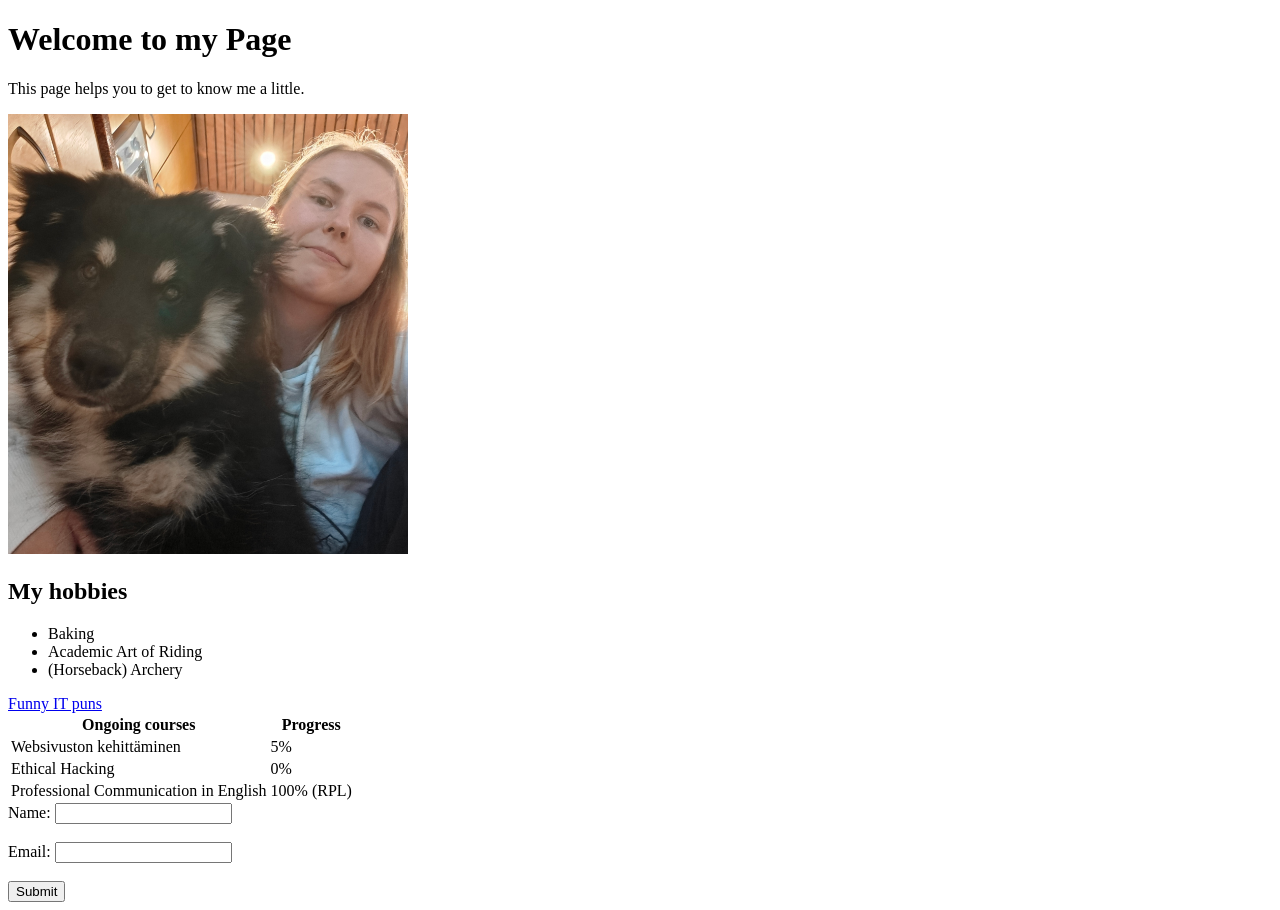
<file: WS01_HTML/index.html>
<!DOCTYPE html>
<html lang="en">
<head>
    <meta charset="UTF-8">
    <meta name="viewport" content="width=device-width, initial-scale=1.0">
    <title>My First HTML Page</title>
</head>
<body>
    <h1>Welcome to my Page</h1>
    <p>This page helps you to get to know me a little.</p>
    <img src="/WS01_HTML/IMG_20261027_130428.jpg" alt="Me and my dog" width="400">
    <h2>My hobbies</h2>
    <ul>
        <li>Baking</li>
        <li>Academic Art of Riding</li>
        <li>(Horseback) Archery</li>
    </ul>
    <a href="https://www.atera.com/blog/a-compilation-of-best-it-puns/">Funny IT puns</a>
    <table>
    <tr>
        <th>Ongoing courses</th>
        <th>Progress</th>
    </tr>
    <tr>
        <td>Websivuston kehittäminen</td>
        <td>5%</td>
    </tr>
    <tr>
        <td>Ethical Hacking</td>
        <td>0%</td>
    </tr>
    <tr>
        <td>Professional Communication in English</td>
        <td>100% (RPL)</td>
    </tr>
    </table>
    <form>
        <label for="name">Name:</label>
        <input type="text" id="name" name="name"><br><br>
        <label for="email">Email:</label>
        <input type="email" id="email" name="email"><br><br>
        <input type="submit" value="Submit">
        </form>
</body>
</html>
</file>
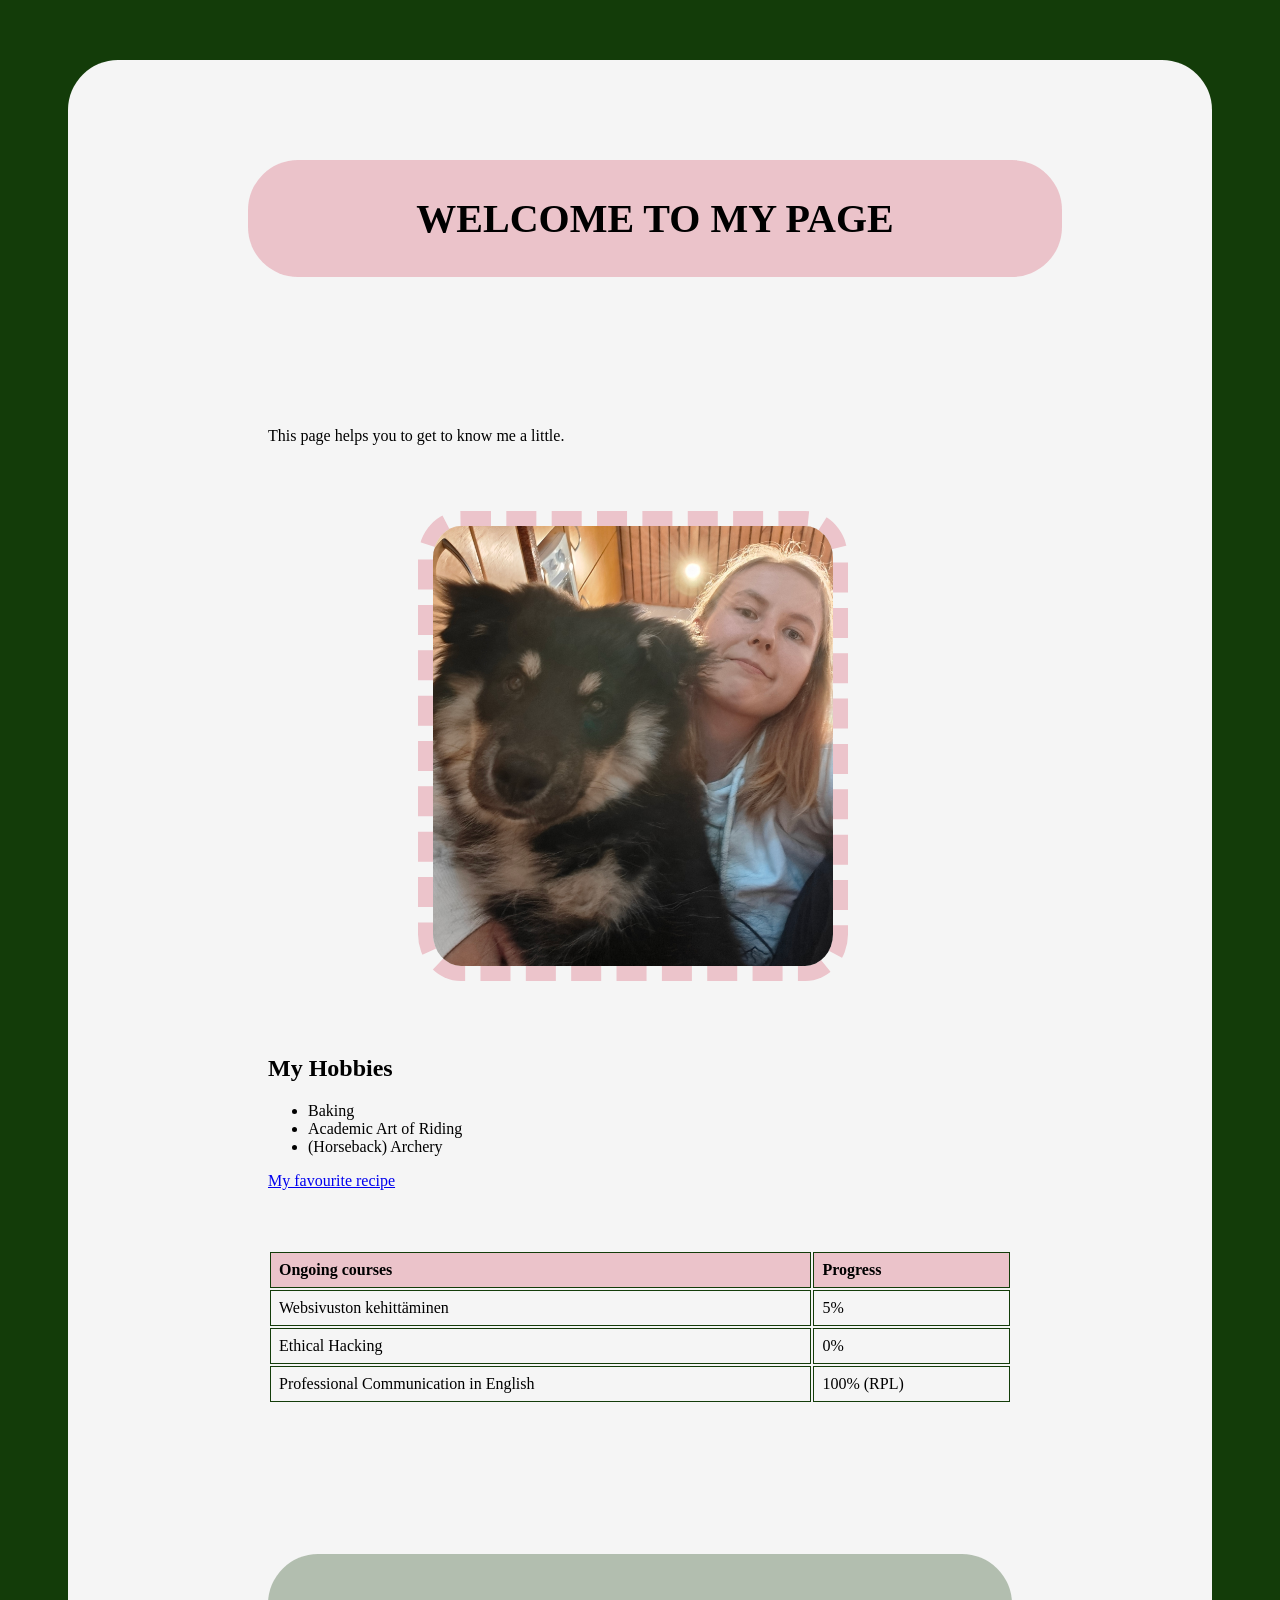
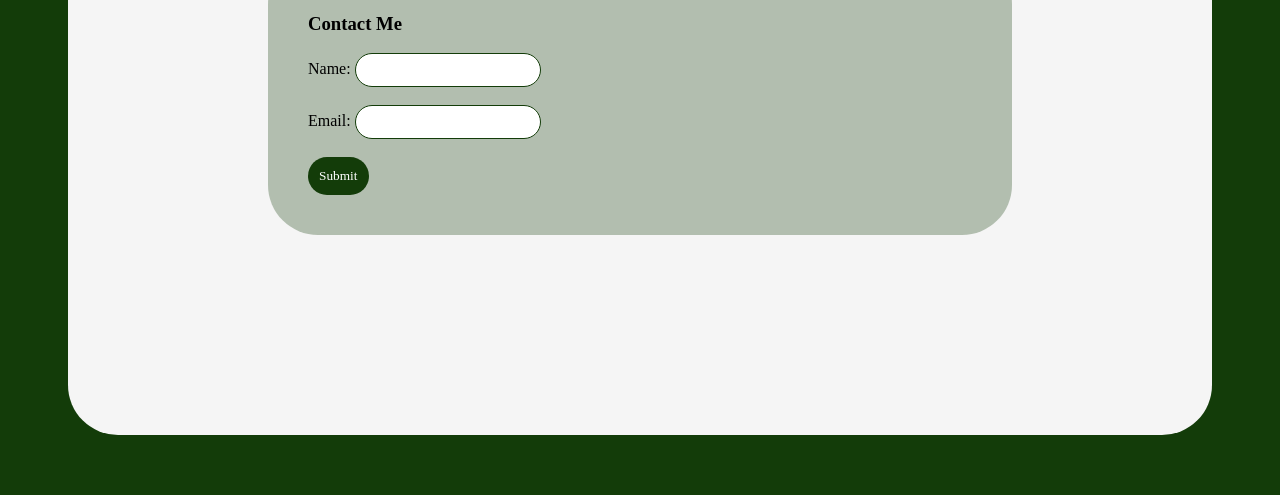
<file: WS02_CSS/index.html>
<!DOCTYPE html>
<html lang="en">
<head>
    <meta charset="UTF-8">
    <meta name="viewport" content="width=device-width, initial-scale=1.0">
    <title>My First HTML Page</title>
    <link rel="stylesheet" href="./style.css">
    <style>
    h1 {
      background-color: rgba(234, 185, 193, 0.824);
      border-radius: 50px;
      width: 100%;
      padding: 35px;
      margin: -100px 0px 150px -20px;
        text-align: center;
        font-size: 40px;
    }
    </style>
</head>
<body>
    <div class="content">
    <h1 style="font-family: Comic Sans MS">WELCOME TO MY PAGE</h1>
    <p>This page helps you to get to know me a little.</p>
    <img src="./IMG_20261027_130428.jpg" alt="Me and my dog" width="400"> 
    <h2>My Hobbies</h2>
    <ul>
        <li>Baking</li>
        <li>Academic Art of Riding</li>
        <li>(Horseback) Archery</li>
    </ul>
    <a href="https://yhteishyva.fi/reseptit/raikas-raparperijuustokakku/3ZghuYpvi6RT2a2CDt3ezH/">My favourite recipe</a>
    <table>
    <tr>
        <th>Ongoing courses</th>
        <th>Progress</th>
    </tr>
    <tr>
        <td>Websivuston kehittäminen</td>
        <td>5%</td>
    </tr>
    <tr>
        <td>Ethical Hacking</td>
        <td>0%</td>
    </tr>
    <tr>
        <td>Professional Communication in English</td>
        <td>100% (RPL)</td>
    </tr>
    </table>
    <form>
        <h3>Contact Me</h3>
        <label for="name">Name:</label>
        <input type="text" id="name" name="name"><br><br>
        <label for="email">Email:</label>
        <input type="email" id="email" name="email"><br><br>
        <input type="submit" value="Submit">
        </form>
    </div>
</body>
</html>
</file>
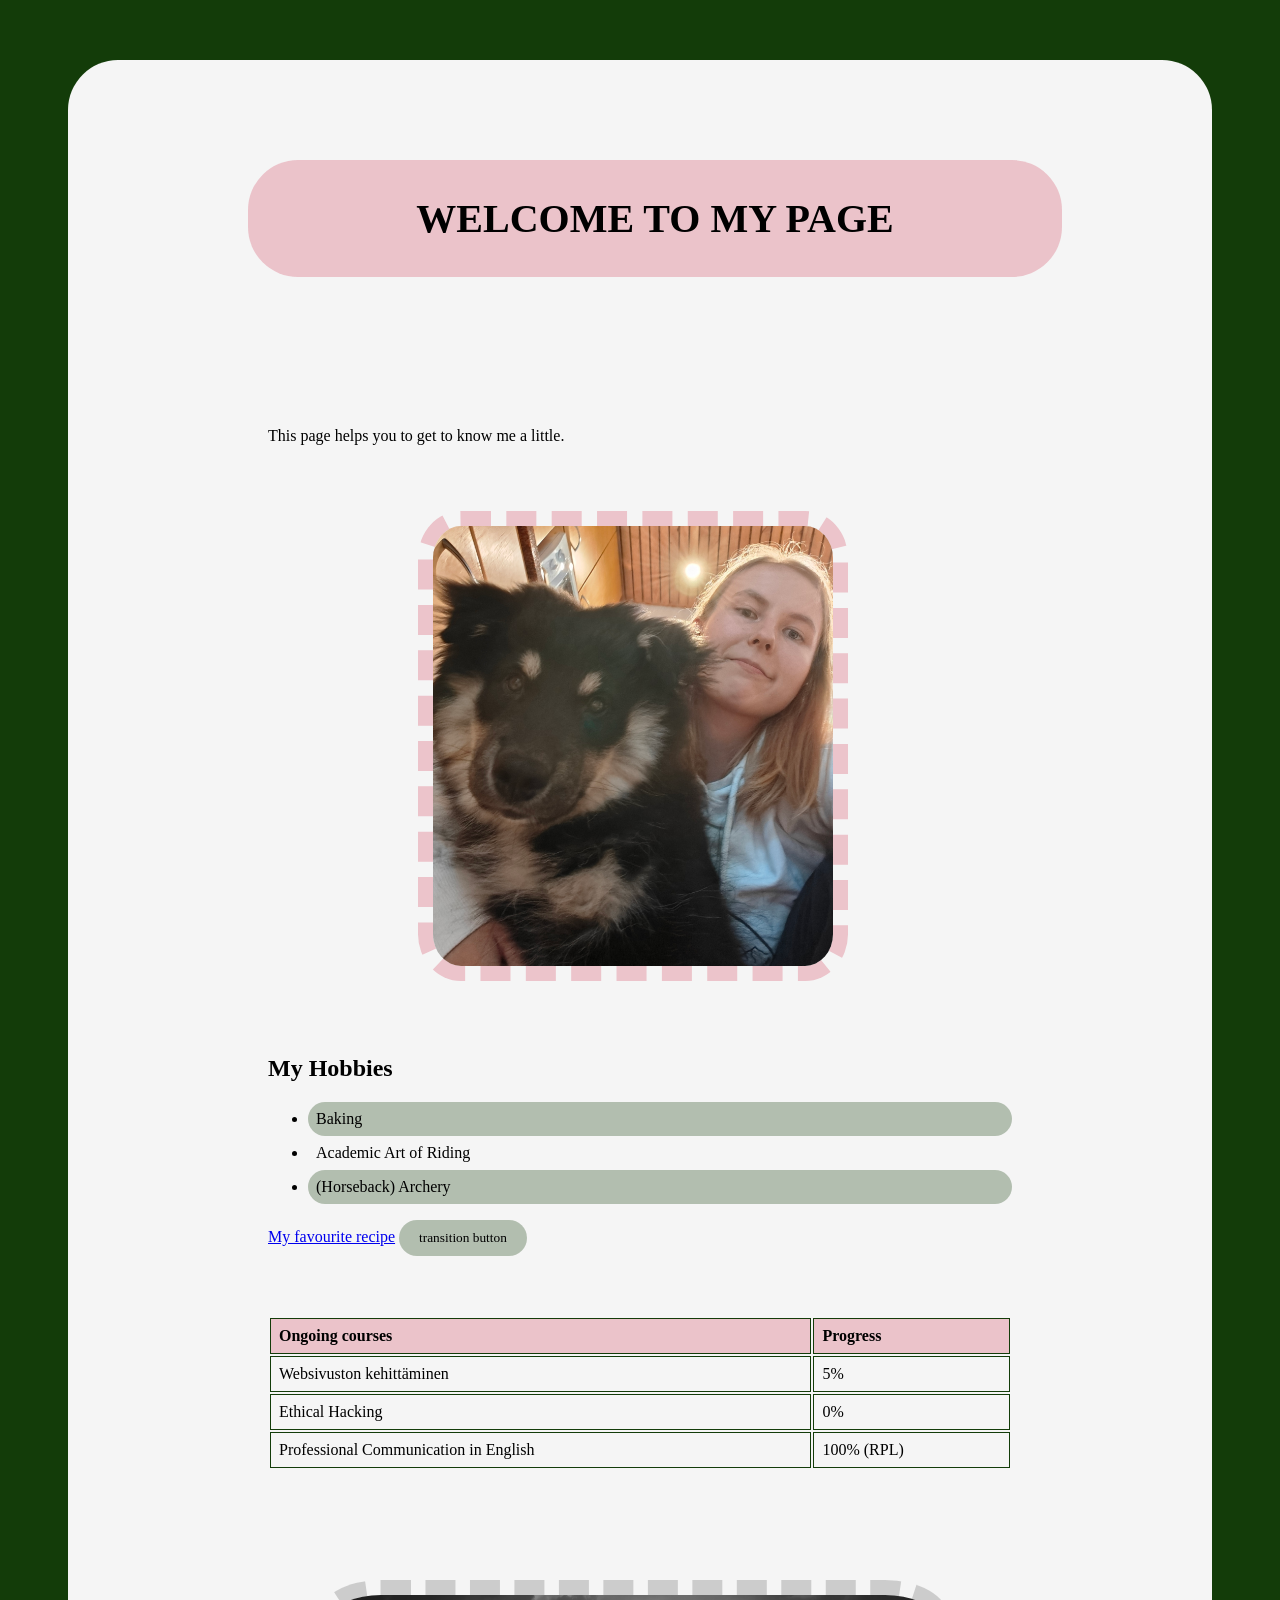
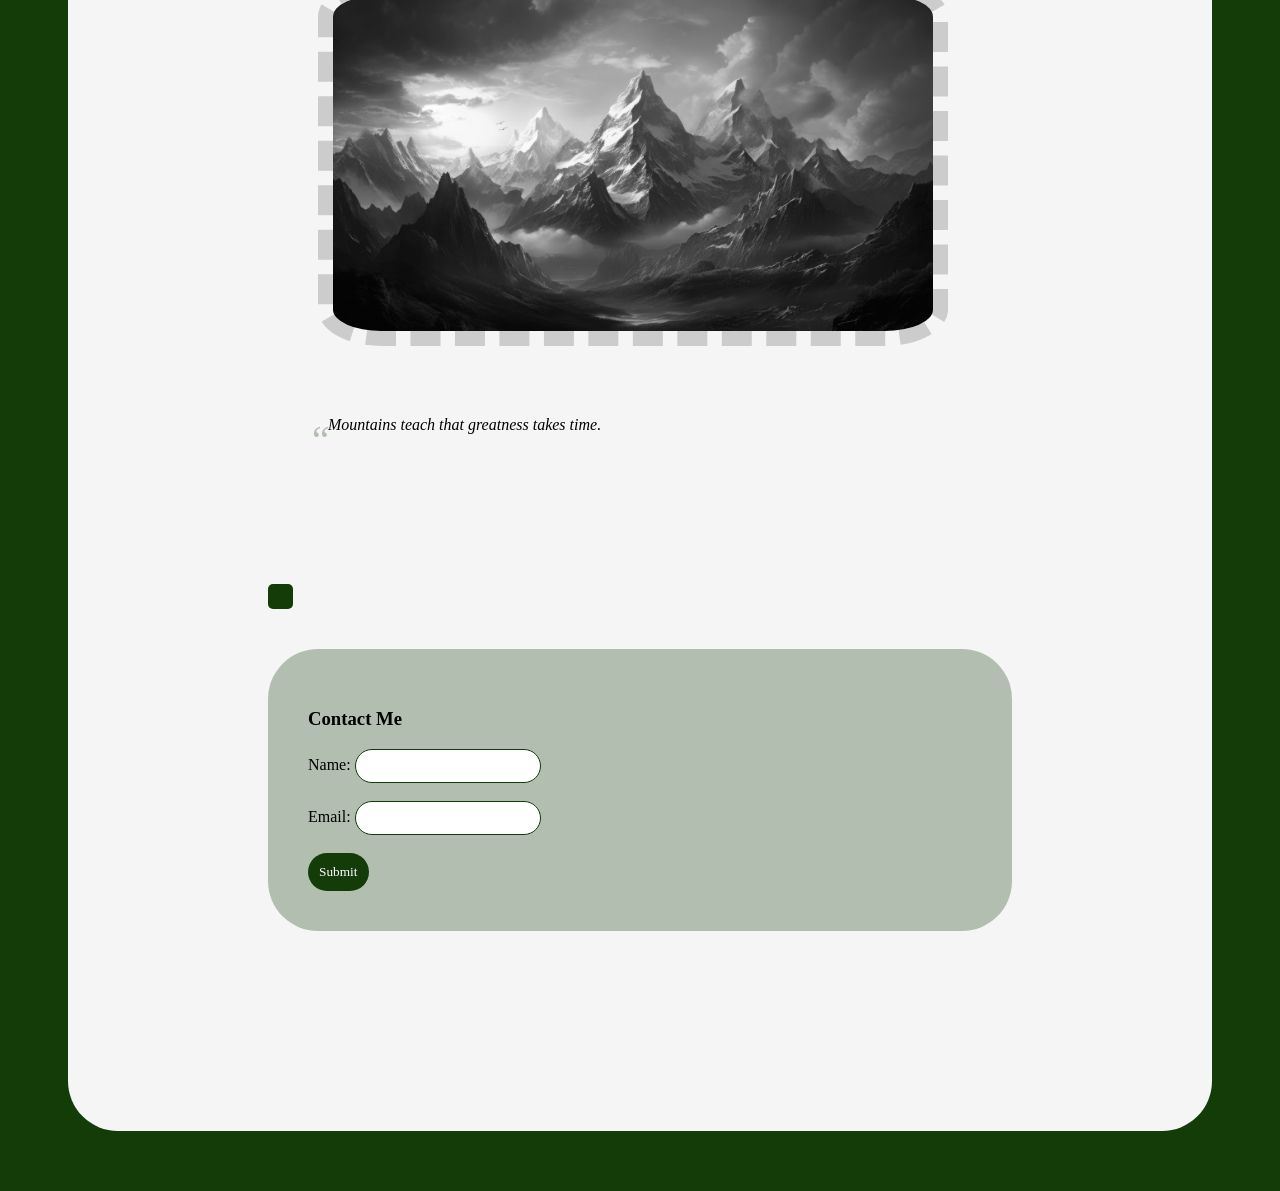
<file: WS03_Advanced CSS/index.html>
<!DOCTYPE html>
<html lang="en">
<head>
    <meta charset="UTF-8">
    <meta name="viewport" content="width=device-width, initial-scale=1.0">
    <title>My First HTML Page</title>
    <link rel="stylesheet" href="./style.css">
    <style>
    h1 {
      background-color: rgba(234, 185, 193, 0.824);
      border-radius: 50px;
      width: 100%;
      padding: 35px;
      margin: -100px 0px 150px -20px;
        text-align: center;
        font-size: 40px;
    }
    </style>
</head>
<body>
    <div class="content">
    <h1 style="font-family: Comic Sans MS">WELCOME TO MY PAGE</h1>
    <p>This page helps you to get to know me a little.</p>
    <img src="./IMG_20261027_130428.jpg" alt="Me and my dog" width="400"> 
    <h2>My Hobbies</h2>
    <ul class="pseudo-list">
        <li>Baking</li>
        <li>Academic Art of Riding</li>
        <li>(Horseback) Archery</li>
    </ul>
    <a href="https://yhteishyva.fi/reseptit/raikas-raparperijuustokakku/3ZghuYpvi6RT2a2CDt3ezH/">My favourite recipe</a>
    <button class="transition-button">transition button</button>
    <table>
    <tr>
        <th>Ongoing courses</th>
        <th>Progress</th>
    </tr>
    <tr>
        <td>Websivuston kehittäminen</td>
        <td>5%</td>
    </tr>
    <tr>
        <td>Ethical Hacking</td>
        <td>0%</td>
    </tr>
    <tr>
        <td>Professional Communication in English</td>
        <td>100% (RPL)</td>
    </tr>
    </table>
    <img src="./fantasy-mountain-scenery-with-clouds-and-sun-picjumbo-com.jpg" alt="Mountain scenery" class="filter-image">
    <blockquote class="quote">
        Mountains teach that greatness takes time.
      </blockquote>
    <div class="animation-box"></div>
    <form>
        <h3>Contact Me</h3>
        <label for="name">Name:</label>
        <input type="text" id="name" name="name"><br><br>
        <label for="email">Email:</label>
        <input type="email" id="email" name="email"><br><br>
        <input type="submit" value="Submit">
        </form>
    </div>
</body>
</html>
</file>
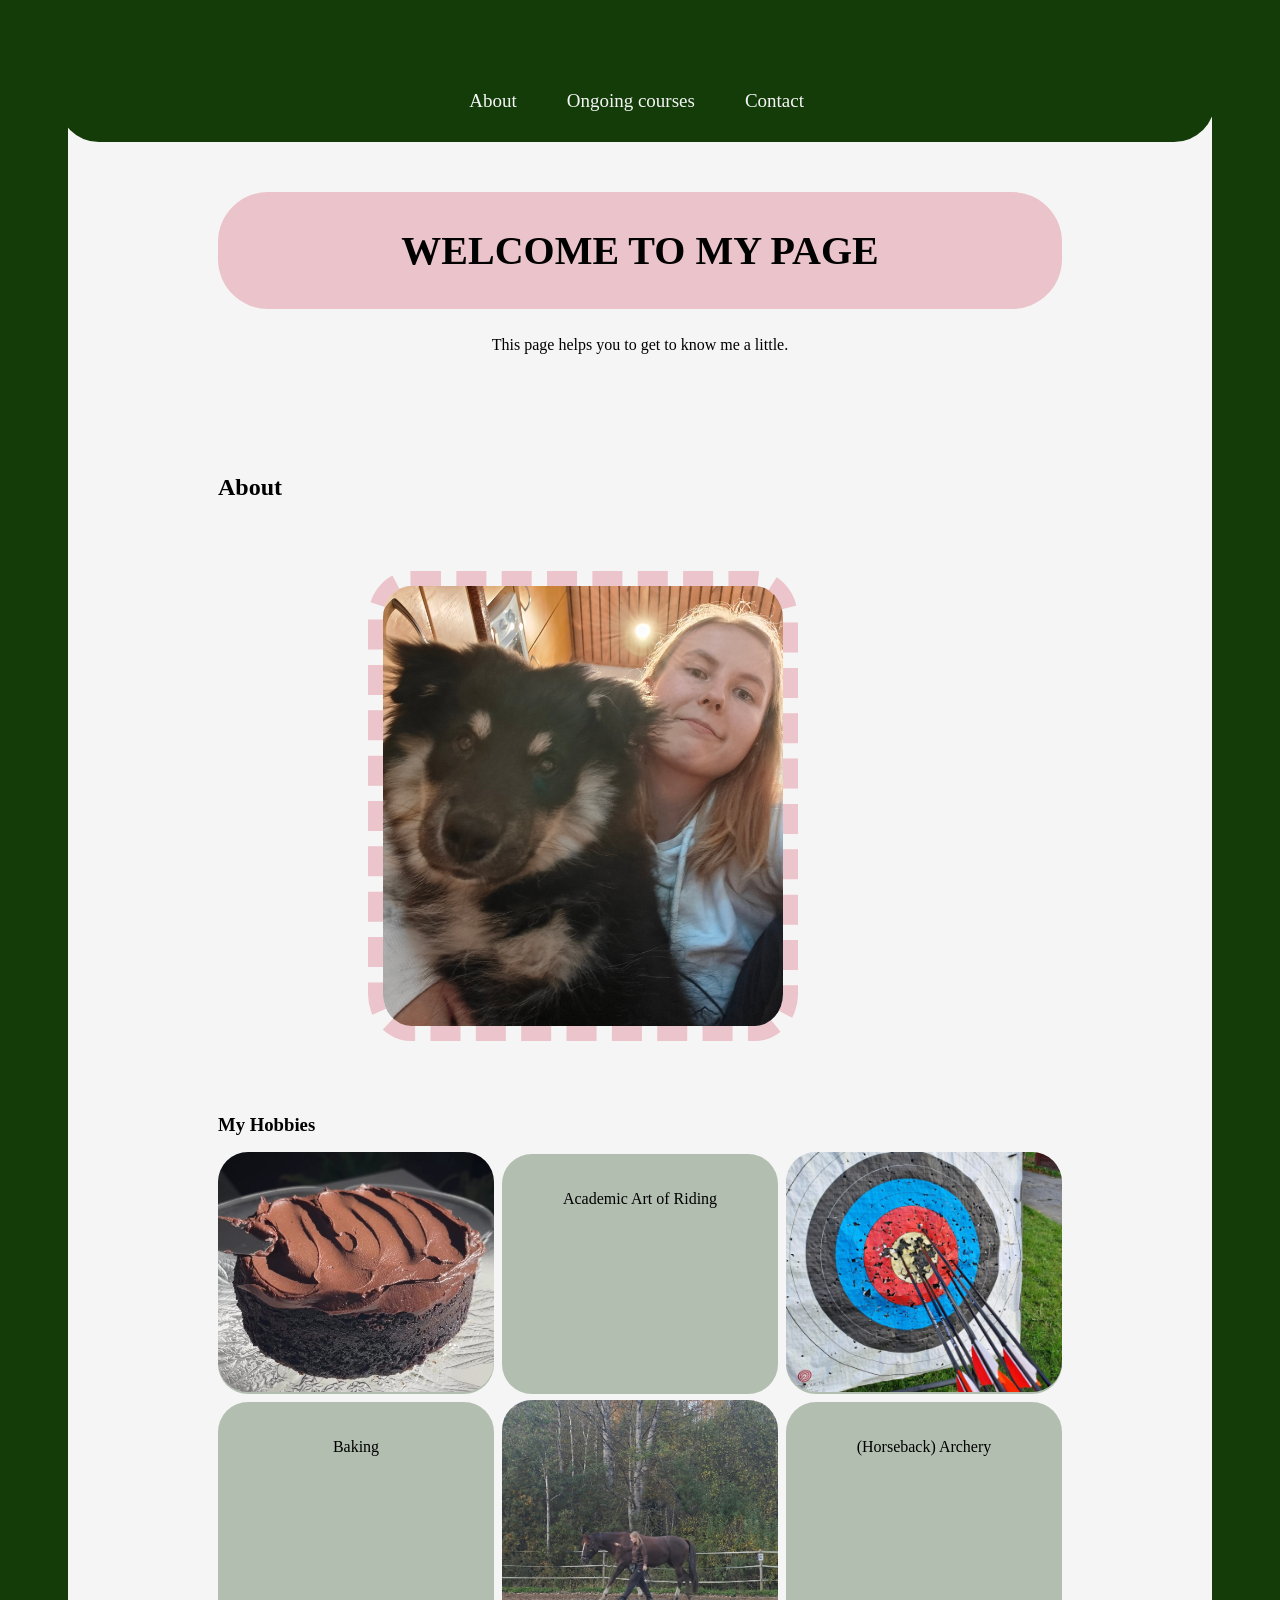
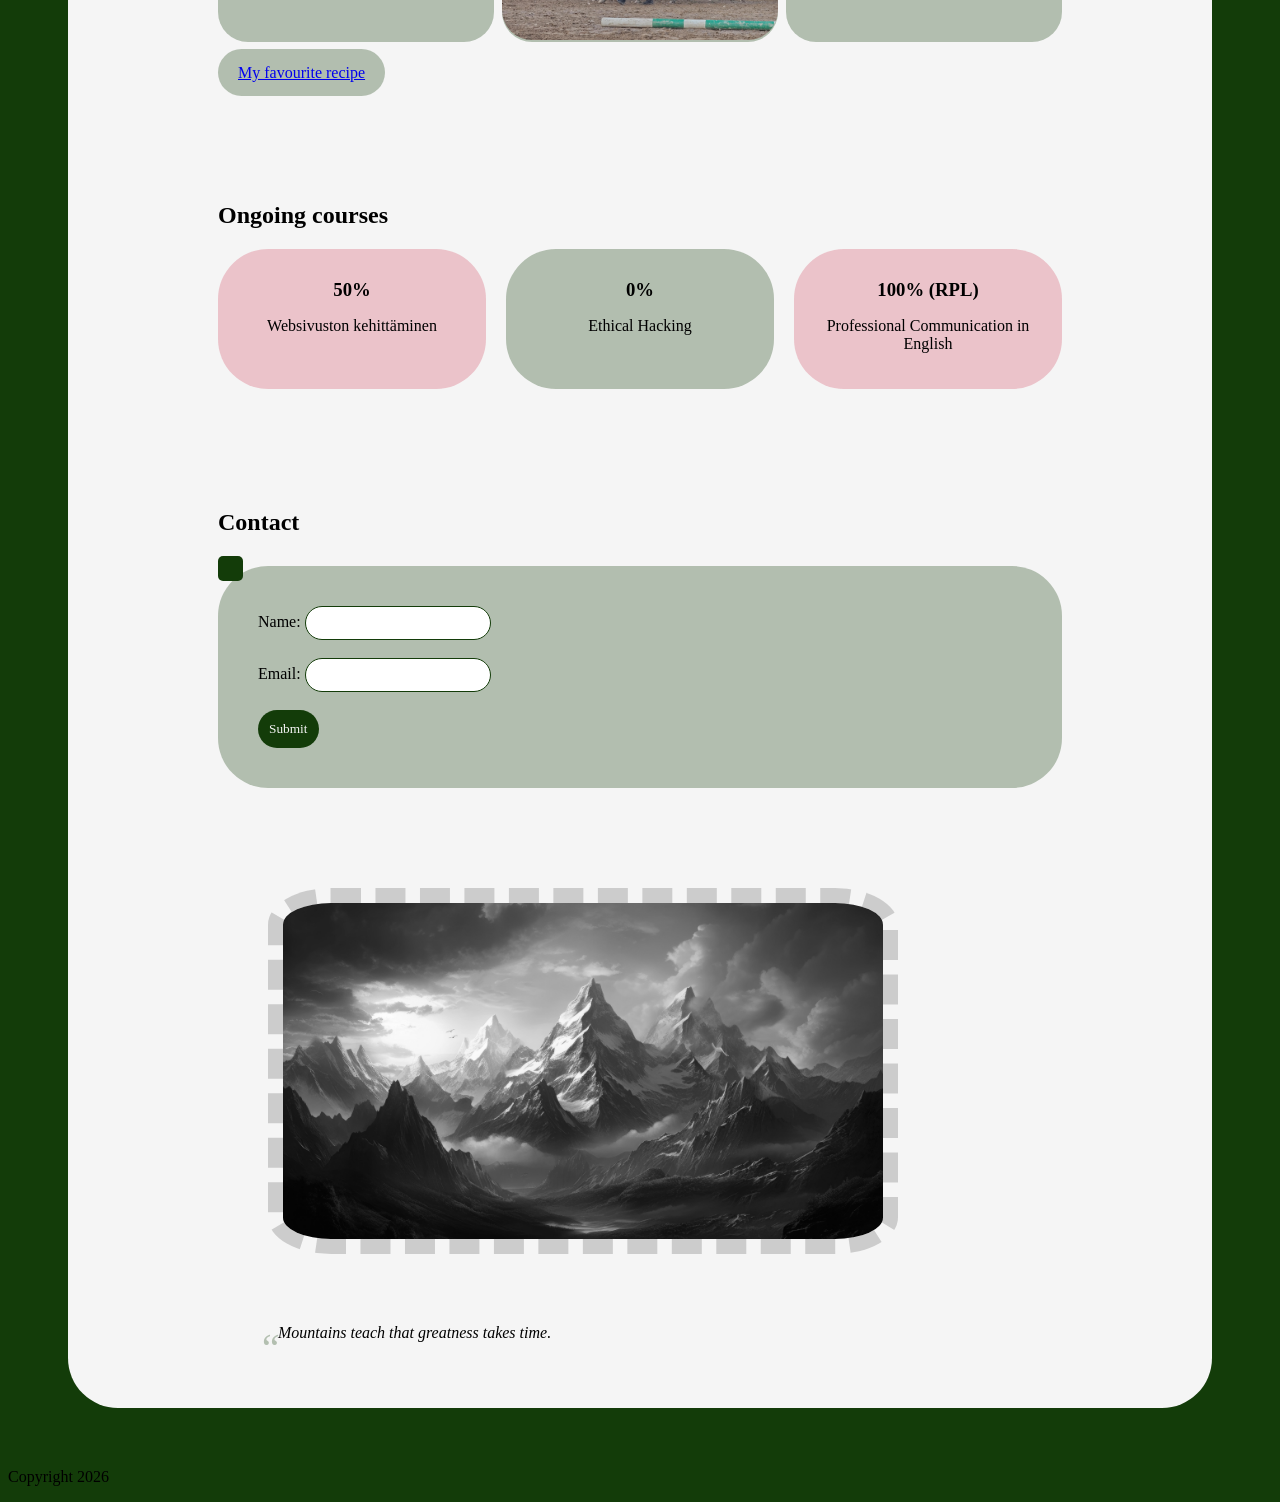
<file: WS04_PageLayout/index.html>
<!DOCTYPE html>
<html lang="en">

<head>
    <meta charset="UTF-8">
    <meta name="viewport" content="width=device-width, initial-scale=1.0">
    <title>My First HTML Page</title>
    <link rel="stylesheet" href="./style.css">
</head> 

<body>
    <div class="card">
    <header>
        <nav class="navbar">
            <ul>
                <li><a href="#about">About</a></li>
                <li><a href="#courses">Ongoing courses</a></li>
                <li><a href="#contact">Contact</a></li>
            </ul>
        </nav>
        <h1 style="font-family: Comic Sans MS">WELCOME TO MY PAGE</h1>
        <style>
            h1 {
                background-color: rgba(234, 185, 193, 0.824);
                border-radius: 50px;;
                padding: 35px;
                text-align: center;
                font-size: 40px;
            }
        </style>
        <p style="text-align: center;">This page helps you to get to know me a little.</p>
    </header>

    <main>
    <section id="about">
        <h2>About</h2>
        <img src="./meandurho.jpg" alt="Me and my dog" width="400"> 
        <h3>My Hobbies</h3>
        <div class="grid-container">
        <div class="grid-item img">
            <img src="./chocolatecake.jpg" alt="Chocolate cake"></div>
        <div class="grid-item">
            <p>Academic Art of Riding</p>
        </div>
        <div class="grid-item img">
            <img src="./archery.jpg" alt="Archery"></div>
        <div class="grid-item">
            <p>Baking</p>
        </div>
        <div class="grid-item img">
            <img src="./academic.jpg" alt="Academic Art of Riding lunging"></div>
        <div class="grid-item">
            <p>(Horseback) Archery</p>
        </div>
        </div>
        <a href="https://yhteishyva.fi/reseptit/raikas-raparperijuustokakku/3ZghuYpvi6RT2a2CDt3ezH/" class="transition-button">My favourite recipe</a>
    </section>
    
    <section id="courses">
        <h2>Ongoing courses</h2>    
        <div class="flex-container">
            <div class="container">
                <h3>50%</h3>
                <p>Websivuston kehittäminen</p>
            </div>
            <div class="container">
                <h3>0%</h3>
                <p>Ethical Hacking</p>
            </div>
            <div class="container">
                <h3>100% (RPL)</h3>
                <p>Professional Communication in English</p>
            </div>
        </div>
    </section>
        
    <section id="contact">
        <h2>Contact</h2>
        <div class="animation-box"></div>
        <form>
            <label for="name">Name:</label>
            <input type="text" id="name" name="name"><br><br>
            <label for="email">Email:</label>
            <input type="email" id="email" name="email"><br><br>
            <input type="submit" value="Submit">
        </form>
    </section>
    
    <img src="./fantasy-mountain-scenery-with-clouds-and-sun-picjumbo-com.jpg" alt="Mountain scenery" class="filter-image">
    <blockquote class="quote">Mountains teach that greatness takes time.</blockquote>
    
    </main>
    </div>
    
    <footer>
        <p>Copyright 2026</p>
    </footer>
    
</body>
</html>
</file>
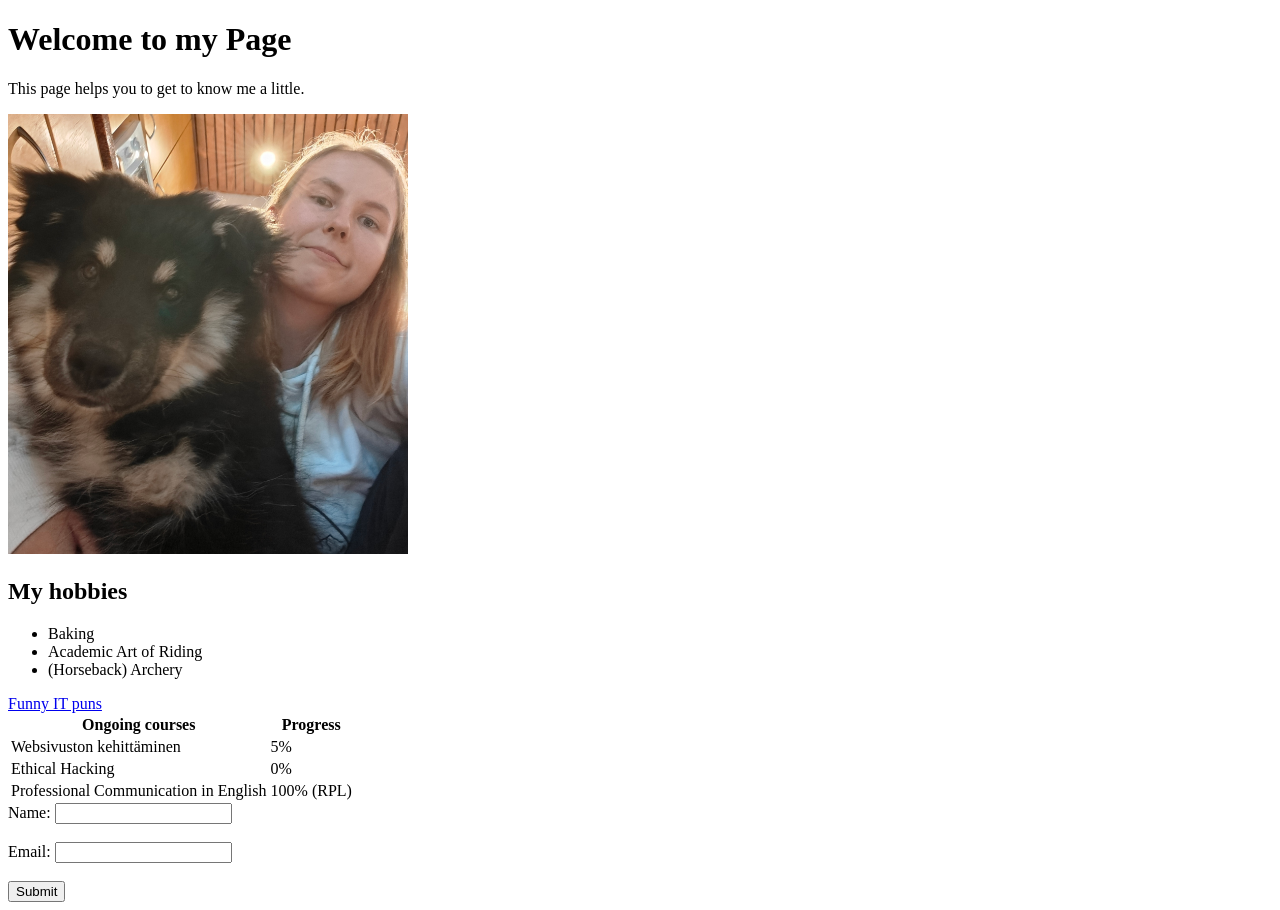
<file: WS_01_HTML/index.html>
<!DOCTYPE html>
<html lang="en">
<head>
    <meta charset="UTF-8">
    <meta name="viewport" content="width=device-width, initial-scale=1.0">
    <title>My First HTML Page</title>
</head>
<body>
    <h1>Welcome to my Page</h1>
    <p>This page helps you to get to know me a little.</p>
    <img src="/WS_01_HTML/IMG_20261027_130428.jpg" alt="This is me with my dog" width="400">
    <h2>My hobbies</h2>
    <ul>
        <li>Baking</li>
        <li>Academic Art of Riding</li>
        <li>(Horseback) Archery</li>
    </ul>
    <a href="https://www.atera.com/blog/a-compilation-of-best-it-puns/">Funny IT puns</a>
    <table>
    <tr>
        <th>Ongoing courses</th>
        <th>Progress</th>
    </tr>
    <tr>
        <td>Websivuston kehittäminen</td>
        <td>5%</td>
    </tr>
    <tr>
        <td>Ethical Hacking</td>
        <td>0%</td>
    </tr>
    <tr>
        <td>Professional Communication in English</td>
        <td>100% (RPL)</td>
    </tr>
    </table>
    <form>
        <label for="name">Name:</label>
        <input type="text" id="name" name="name"><br><br>
        <label for="email">Email:</label>
        <input type="email" id="email" name="email"><br><br>
        <input type="submit" value="Submit">
        </form>
</body>
</html>
</file>
<file: WS02_CSS/style.css>
* {
      font-family: verdana;
}
body {
      align-items: center;
      background-color: #133c09;
}
.content {
      padding: 200px;
      margin: 60px;
      border-radius: 50px;
      background-color: whitesmoke;
}
img {
      border-radius: 10%;
      border-color: rgba(234, 185, 193, 0.824);
      border-width: 15px;
      border-style: dashed;
      margin: 50px 0px 50px 150px;
}
h2 {
      font-family: comic sans ms;
}
table {
      width: 100%;
      border-collapse: separate;
      margin-top: 60px;
      margin-bottom: 60px;
      border-radius: 50px;
    }
    th, td {
      border: 1px solid #133c09;
      padding: 8px;
      text-align: left;
    }
    th {
      background-color: rgba(234, 185, 193, 0.824);
}
form {
      gap: 10px;
      margin-top: 150px;
      background-color: #133c094b;
      padding: 40px;
      border-radius: 50px;
    }
    input[type="text"], input[type="email"] {
      padding: 8px;
      border: 1px solid #133c09;
      border-radius: 50px;
    }
    input[type="submit"] {
      background-color: #133c09;
      color: white;
      padding: 11px;
      border: none;
      border-radius: 50px;
      cursor: pointer;
}
</file>
<file: WS03_Advanced CSS/style.css>
* {
      font-family: verdana;
}
body {
      align-items: center;
      background-color: #133c09;
}
.content {
      padding: 200px;
      margin: 60px;
      border-radius: 50px;
      background-color: whitesmoke;
}
.transition-button {
        background-color: #133c094b;
        padding: 10px 20px;
        border: none;
        cursor: pointer;
        transition: background-color 0.3s ease;
        border-radius: 50px;
      }
      .transition-button:hover {
        background-color: rgba(234, 185, 193, 0.824);
}
.pseudo-list li:nth-child(odd) {
        background-color: #133c094b;
        border-radius: 50px;
        padding: 8px;
      }
      .pseudo-list li:nth-child(even) {
        background-color: whitesmoke;
        padding: 8px;
}
img {
      border-radius: 10%;
      border-color: rgba(234, 185, 193, 0.824);
      border-width: 15px;
      border-style: dashed;
      margin: 50px 0px 50px 150px;
}
h2 {
      font-family: comic sans ms;
}
table {
      width: 100%;
      border-collapse: separate;
      margin-top: 60px;
      margin-bottom: 60px;
      border-radius: 50px;
    }
    th, td {
      border: 1px solid #133c09;
      padding: 8px;
      text-align: left;
    }
    th {
      background-color: rgba(234, 185, 193, 0.824);
}
form {
      gap: 10px;
      margin-top: 40px;
      background-color: #133c094b;
      padding: 40px;
      border-radius: 50px;
    }
    input[type="text"], input[type="email"] {
      padding: 8px;
      border: 1px solid #133c09;
      border-radius: 50px;
    }
    input[type="submit"] {
      background-color: #133c09;
      color: white;
      padding: 11px;
      border: none;
      border-radius: 50px;
      cursor: pointer;
}
.animation-box {
    width: 25px;
    height: 25px;
    border-radius: 20%;
    margin-top: 150px;
    background-color: #133c09;
    position: relative;
    animation: move 9s infinite alternate;
}
@keyframes move {
    from {
        left: 0;
        transform: rotate(0deg);
    }
    to {
        left: 700px;
        transform: rotate(360deg);
    }
}
.filter-image {
        filter: grayscale(100%);
        transition: filter 0.3s ease;
        width: 600px;
        margin-left: 50px;
      }
      .filter-image:hover {
        filter: grayscale(0%);
}
.quote {
        position: relative;
        padding-left: 20px;
        font-style: italic;
      }
      .quote::before {
        content: '“';
        font-size: 40px;
        position: absolute;
        left: 0;
        top: 0;
        color: #133c094b;
}
</file>
<file: WS04_PageLayout/style.css>
* {
  font-family: verdana;
}
body {
  align-items: center;
  background-color: #133c09;
}
h2 {
  font-family: comic sans ms;
}
h3 {
  font-family: comic sans ms;
}
.card {
  padding-right: 150px;
  padding-left: 150px;
  padding-bottom: 50px;
  margin: 60px;
  border-radius: 50px;
  background-color: whitesmoke;
}
.navbar {
  background-color: #133c09;
  width: 130%;
  margin-left: -160px;
  padding: 30px;
  border-radius: 50px;
  margin-bottom: 50px;
}
.navbar ul {
  display: flex;
  justify-content: center;
  align-items: center;
  gap: 50px;
  list-style: none;
  margin: 0;
  padding: 0;
}
.navbar a {
  color: whitesmoke;
  text-decoration: none;
  font-size: 19px;
  font-family: comic sans ms;
  transition: color 0.3s ease;
}
.navbar a:hover {
  color: rgba(234, 185, 193, 0.824);
}
section {
  margin-top: 120px;
}
img {
  border-radius: 10%;
  border-color: rgba(234, 185, 193, 0.824);
  border-width: 15px;
  border-style: dashed;
  margin: 50px 0px 50px 150px;
}
.grid-container {
  display: grid;
  grid-template-columns: repeat(3, 1fr);
  grid-gap: 8px;
  margin-bottom: 22px;
  }
  .grid-item {
    background-color: #133c094b;
    padding: 20px;
    text-align:center;
    border-radius: 30px;
  }
  .grid-item img {
    width: 117%;
    height: 240px;
    margin: -22px;
    object-fit: cover;
    text-align:center;
    border-radius: 30px;
    border-style: none;
}
.transition-button {
  background-color: #133c094b;
  padding: 15px 20px;
  border: none;
  cursor: pointer;
  transition: background-color 0.3s ease;
  border-radius: 30px;
  }
  .transition-button:hover {
    background-color: rgba(234, 185, 193, 0.824);
}
.flex-container {
  display: flex;
  justify-content: space-between;
  align-items: stretch;
  gap: 20px;
  }
  .container:nth-child(even) {
    background-color: #133c094b;  
    padding: 20px;
    border-radius: 50px;
    text-align: center;
    flex: 1;
  }
  .container:nth-child(odd) {
    background-color: rgba(234, 185, 193, 0.824);  
    padding: 20px;
    border-radius: 50px;
    text-align: center;
    flex: 1;
  }
  .container h3 {
    margin: 10px;
} 
.animation-box {
  width: 25px;
  height: 25px;
  border-radius: 20%;
  margin-bottom: -15px;
  background-color: #133c09;
  position: relative;
  animation: move 9s infinite alternate;
}
@keyframes move {
  from {
    left: 0;
    transform: rotate(0deg);
  }
  to {
    left: 800px;
    transform: rotate(360deg);
  }
}
form {
  gap: 10px;
  background-color: #133c094b;
  padding: 40px;
  border-radius: 50px;
  }
  input[type="text"], input[type="email"] {
    padding: 8px;
    border: 1px solid #133c09;
    border-radius: 50px;
  }
  input[type="submit"] {
    background-color: #133c09;
    color: whitesmoke;
    padding: 11px;
    border: none;
    border-radius: 50px;
    cursor: pointer;
  }
  input[type="submit"]:hover {
    background-color: rgba(234, 185, 193, 0.824);
    color: black;
}
.filter-image {
  filter: grayscale(100%);
  transition: filter 0.3s ease;
  width: 600px;
  margin-left: 50px;
  margin-top: 100px;
  }
  .filter-image:hover {
    filter: grayscale(0%);
}
.quote {
  position: relative;
  padding-left: 20px;
  font-style: italic;
  }
  .quote::before {
    content: '“';
    font-size: 40px;
    position: absolute;
    left: 0;
    top: 0;
    color: #133c094b;
}
</file>
